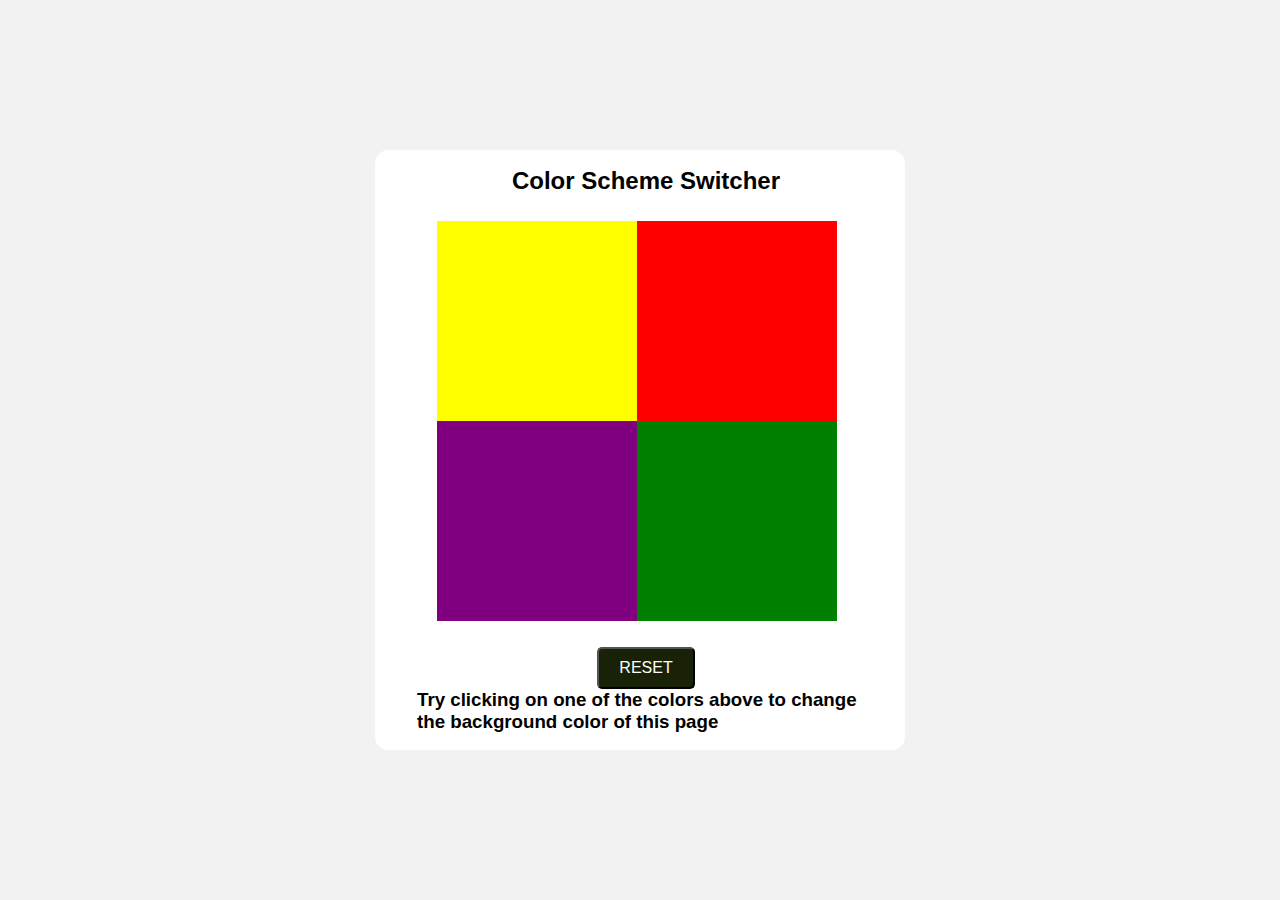
<file: Background changer/index.html>
<!DOCTYPE html>
<html lang="en">
<head>
    <meta charset="UTF-8">
    <meta name="viewport" content="width=device-width, initial-scale=1.0">
    <title>Document</title>
    <link rel="stylesheet" href="style.css">
</head>
<body>
    <div class="container">
        <div class="heading">
              <h2>Color Scheme Switcher</h2>
        </div>
      
<div class="boxes">
    <span class="button" id="yellow"></span>
    <span class="button" id="red"></span>
    <span class="button" id="purple"></span>
    <span class="button" id="green"></span>
</div>
    
 
       <div class="heading">
        <button id="reset">RESET</button>
         <h3>Try clicking on one of the colors above to change the background color of this page</h3>
       </div>
    </div>

    <script src="app.js"></script>
</body>
</html>
</file>
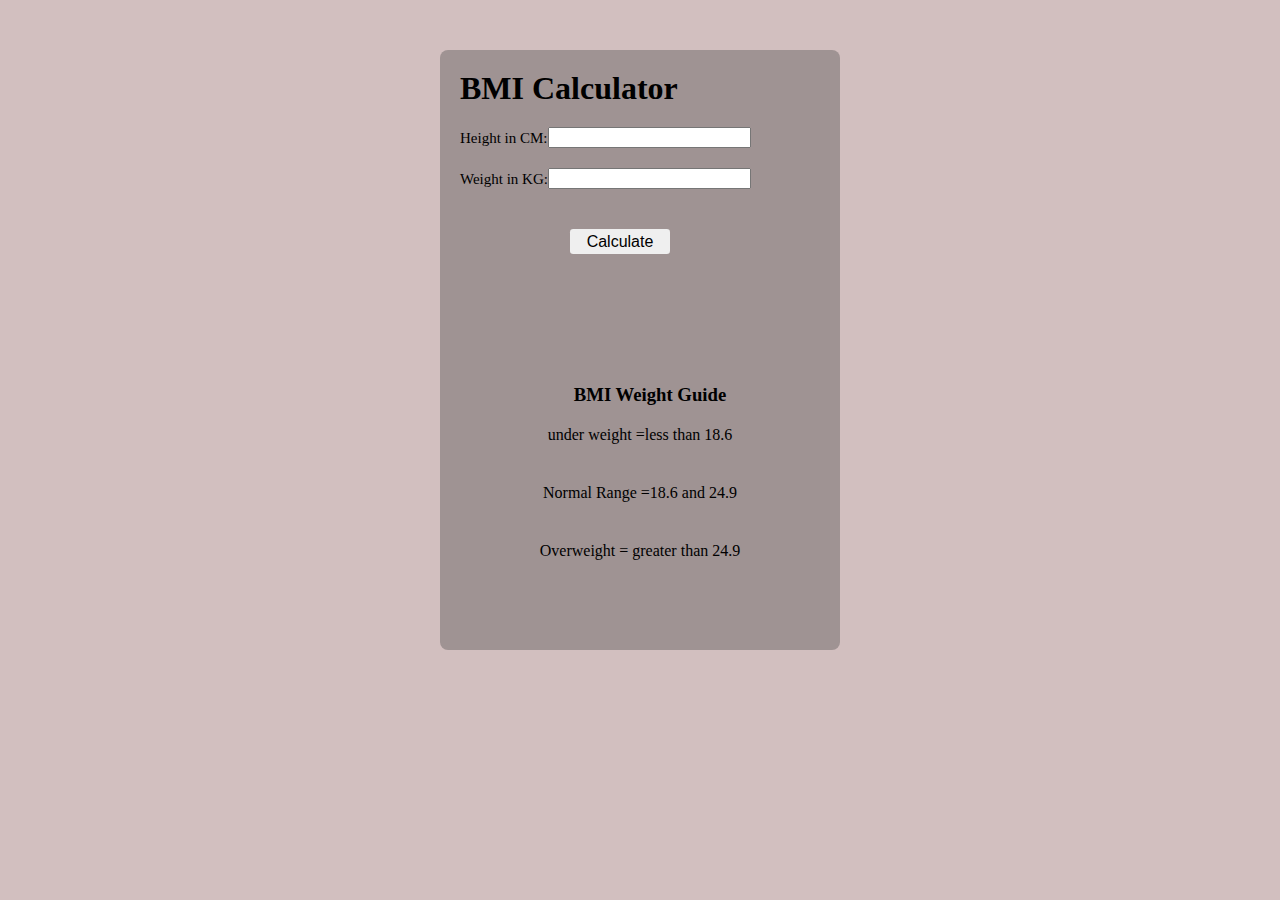
<file: BMI calculator/index.html>
<!DOCTYPE html>
<html lang="en">
<head>
    <meta charset="UTF-8">
    <meta name="viewport" content="width=device-width, initial-scale=1.0">
    <title>Document</title>
    <link rel="stylesheet" href="style.css">
</head>
<body>
    <div class="container">
        <h1 >BMI Calculator</h1>
        <form >
            <p>
                <label >Height in CM:</label><input type="text" id="height">
            </p>
            <p>
                <label > Weight in KG:</label><input type="text" id="weight">
            </p>
            <button id="btn">Calculate</button>
            <div class="res" >
                <p class="results"></p>
            </div>
            <div id="weight-guide">
                <h3>BMI Weight Guide</h3>
                <p>under weight =less than 18.6</p>
                <p>Normal Range =18.6 and 24.9</p>
                <p>Overweight = greater than 24.9</p>
            </div>
        </form>
    </div>
<script src="app.js"></script>
</body>
</html>
</file>
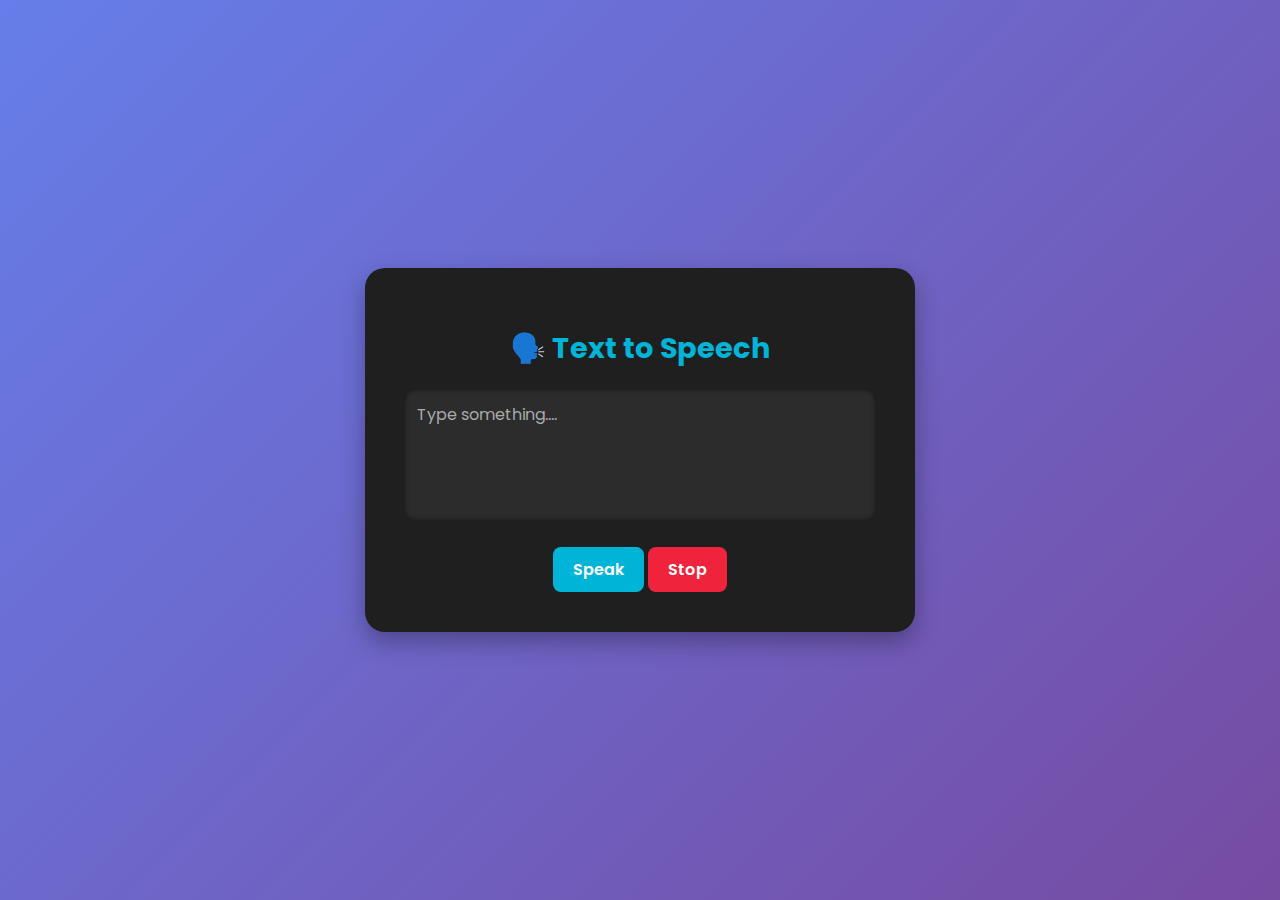
<file: ConvertTextToSpeech/index.html>
<!DOCTYPE html>
<html lang="en">
<head>
    <meta charset="UTF-8">
    <meta name="viewport" content="width=device-width, initial-scale=1.0">
    <title>Text To Speech</title>
    <link rel="stylesheet" href="style.css ">
    <link href="https://fonts.googleapis.com/css2?family=Poppins:wght@400;500;600;700&display=swap" rel="stylesheet">

    <style>

</style>
</head>
<body>
    
    <div class="container">
        <!-- <h1>Text to Speech </h1> -->
          <h1>🗣️ Text to Speech</h1>
        <textarea class="text-area" placeholder="Type something...." autofocus></textarea>
        <div class="buttons">
            <button class="speak">
                Speak
            </button>
            <button class="stop">Stop</button>
        </div>
    </div>

    <script src="script.js"></script>
</body>
</html>
</file>
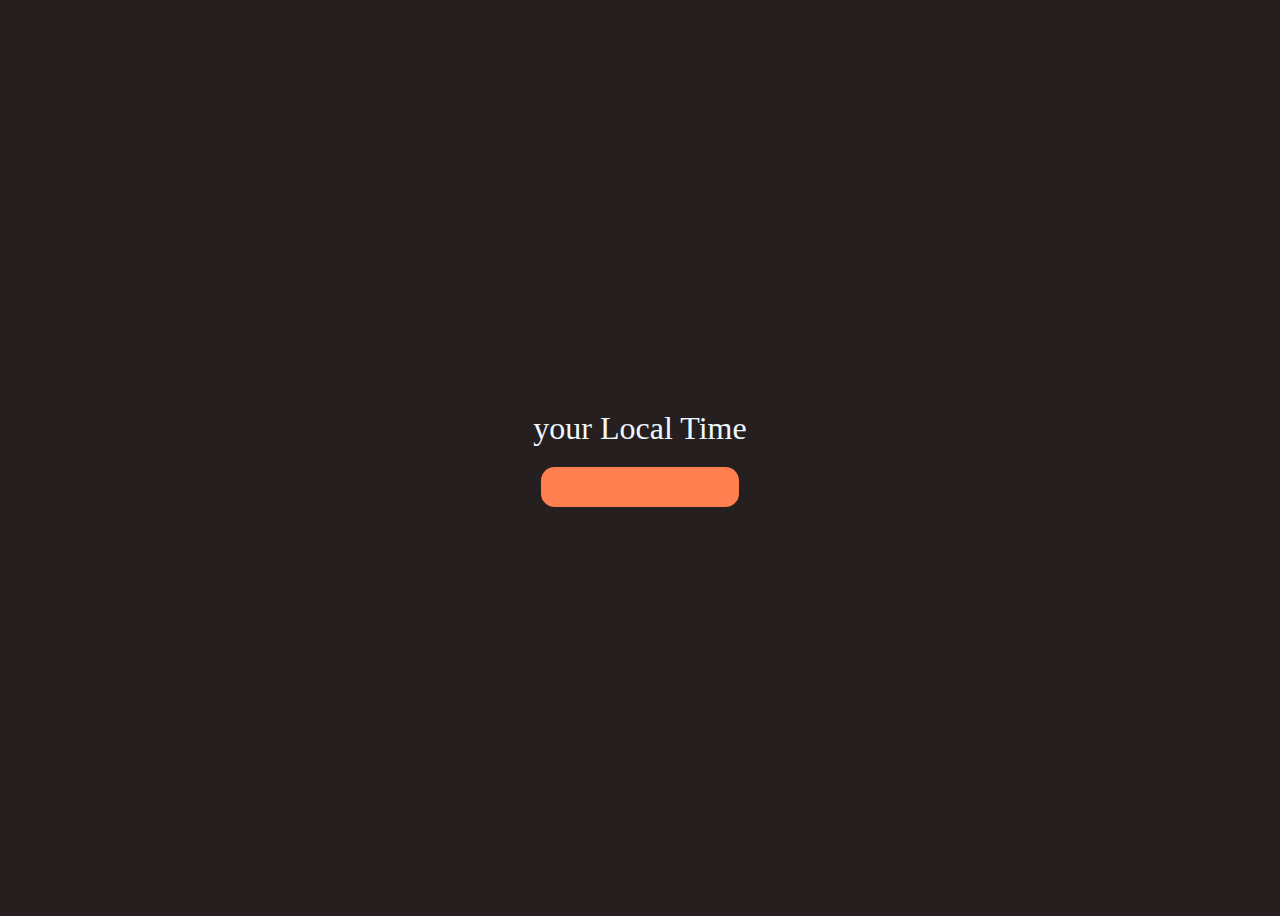
<file: Digital clock/index.html>
<!DOCTYPE html>
<html lang="en">
<head>
    <meta charset="UTF-8">
    <meta name="viewport" content="width=device-width, initial-scale=1.0">
    <title>Document</title>
    <link rel="stylesheet" href="style.css">
</head>
<body>
    <div class="center">
        <div id="banner">your Local Time </div>
        <div class="clock"></div>
    </div>

    <script src="app.js"></script>
</body>
</html>
</file>
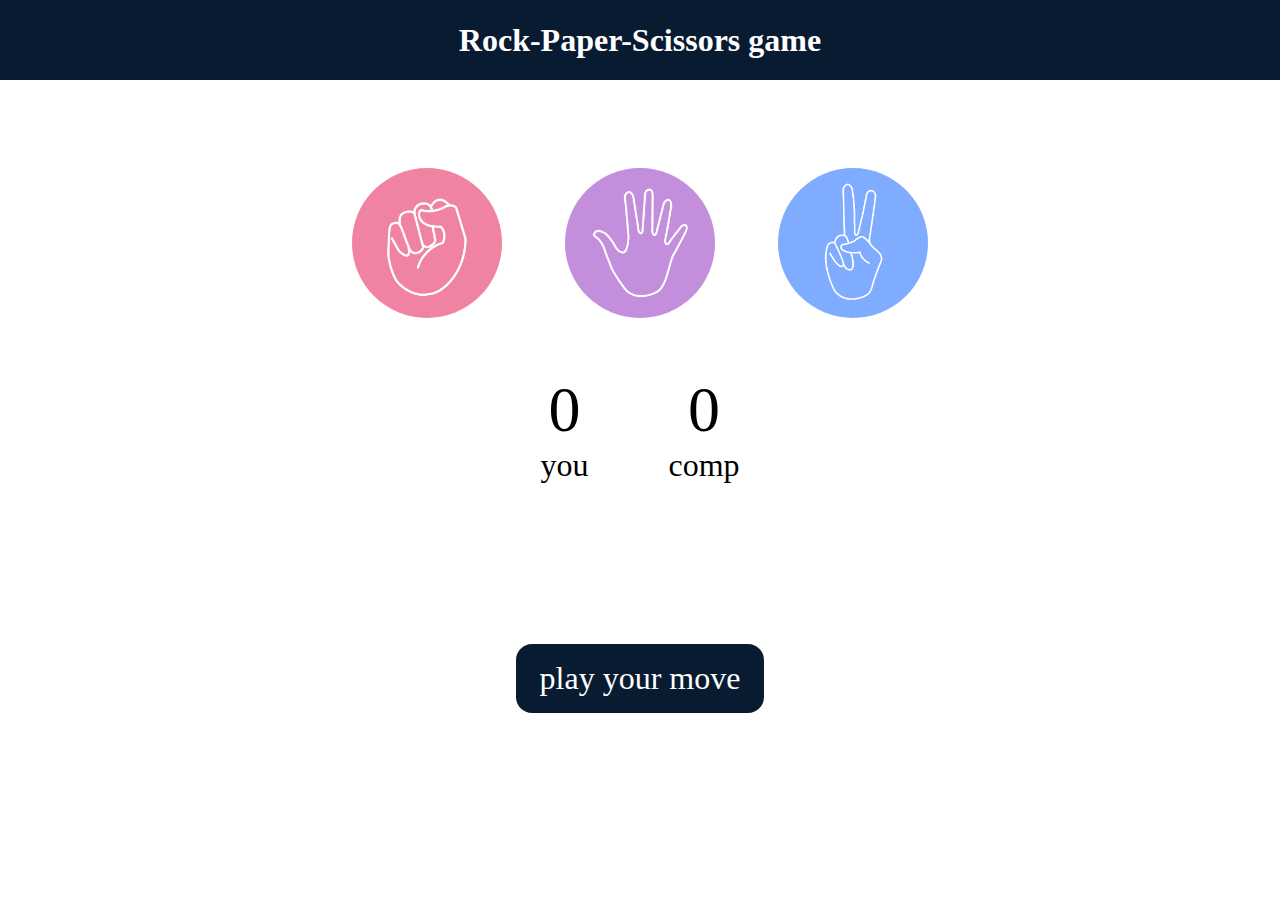
<file: rock paper seasor/index.html>
<!DOCTYPE html>
<html lang="en">
<head>
    <meta charset="UTF-8">
    <meta name="viewport" content="width=device-width, initial-scale=1.0">
    <title>Rock-Paper-Scissors game</title>
    <link rel="stylesheet" href="style.css">
</head>
<body>
    <h1>Rock-Paper-Scissors game</h1>
<div class="choices">
<div class="choice" id="rock">
    <img src="./images/rock.png" alt="rock">
</div>
<div class="choice" id="paper">
    <img src="./images/paper.png" alt="rock">
</div>
<div class="choice" id="scissors">
    <img src="./images/scissors.png" alt="rock">
</div>
</div>
<div class="score-board">
    <div class="score" >
        <p id="user-score">0</p>
        <p>you</p>
    </div>
     <div class="score">
        <p  id="comp-score">0</p>
        <p>comp</p>
    </div>


</div>
<div class="msg-container">
    <p id="msg">play your move</p>
</div>
<script src="app.js"></script>
</body>
</html>
</file>
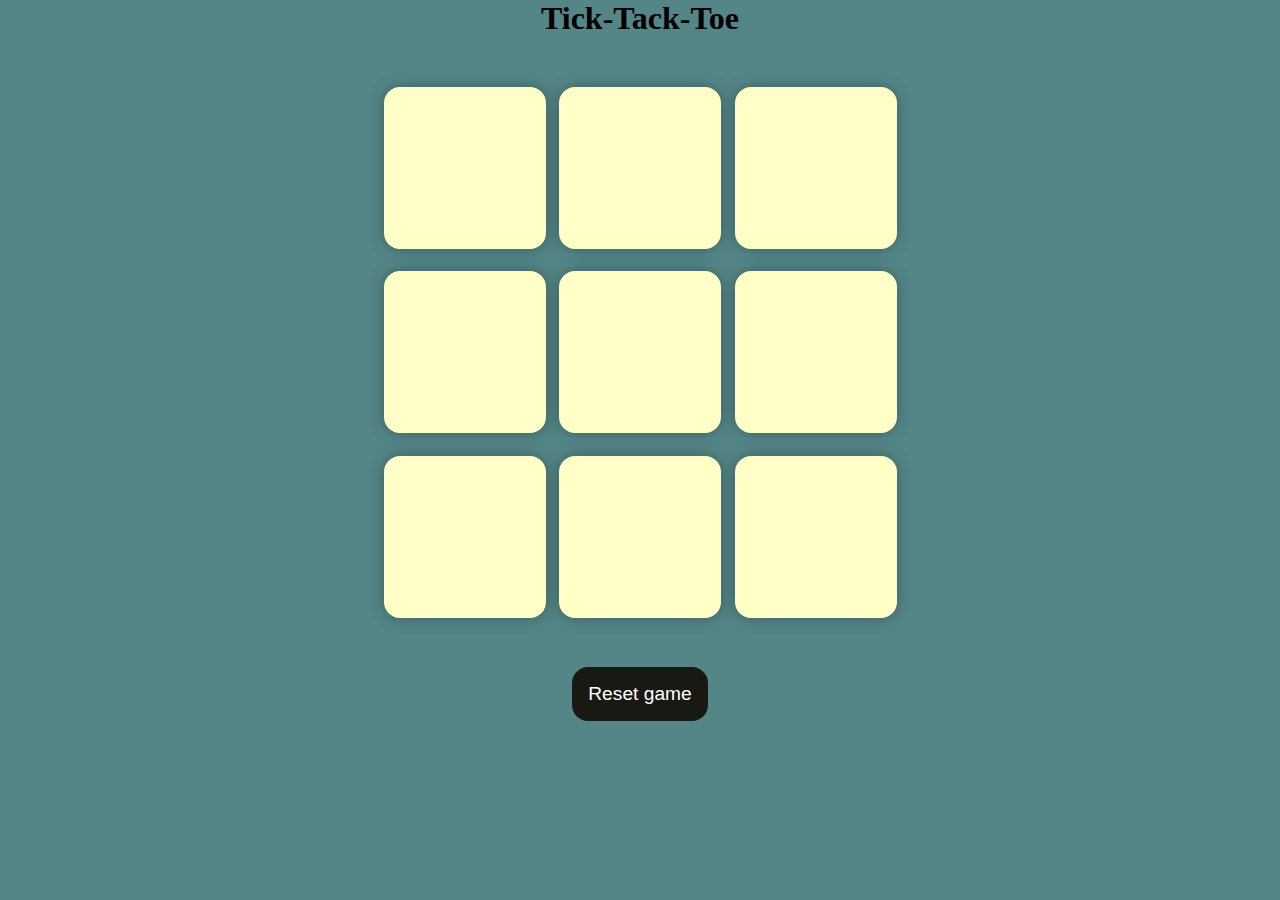
<file: tick tack toe/index.html>
<!DOCTYPE html>
<html lang="en">
<head>
    <meta charset="UTF-8">
    <title>tick -Tack -Toe</title>
    <link rel="stylesheet" href="style.css">
</head>
<body>
    <div class="msg-container hide">
        <p id="msg">winner</p>
        <button id="new-btn"> New Game</button>
    </div>
    <main>
<h1>Tick-Tack-Toe</h1>
<div class="container">
<div class="game">
    <button class="box"></button>
    <button class="box"></button>
    <button class="box"></button> 
    <button class="box"></button>
    <button class="box"></button>
    <button class="box"></button>
    <button class="box"></button>
    <button class="box"></button>
    <button class="box"></button>
</div>
</div>
<button id="reset-btn"> Reset game</button>
    </main>

    <script src="app.js"> </script>
</body>
</html>
</file>
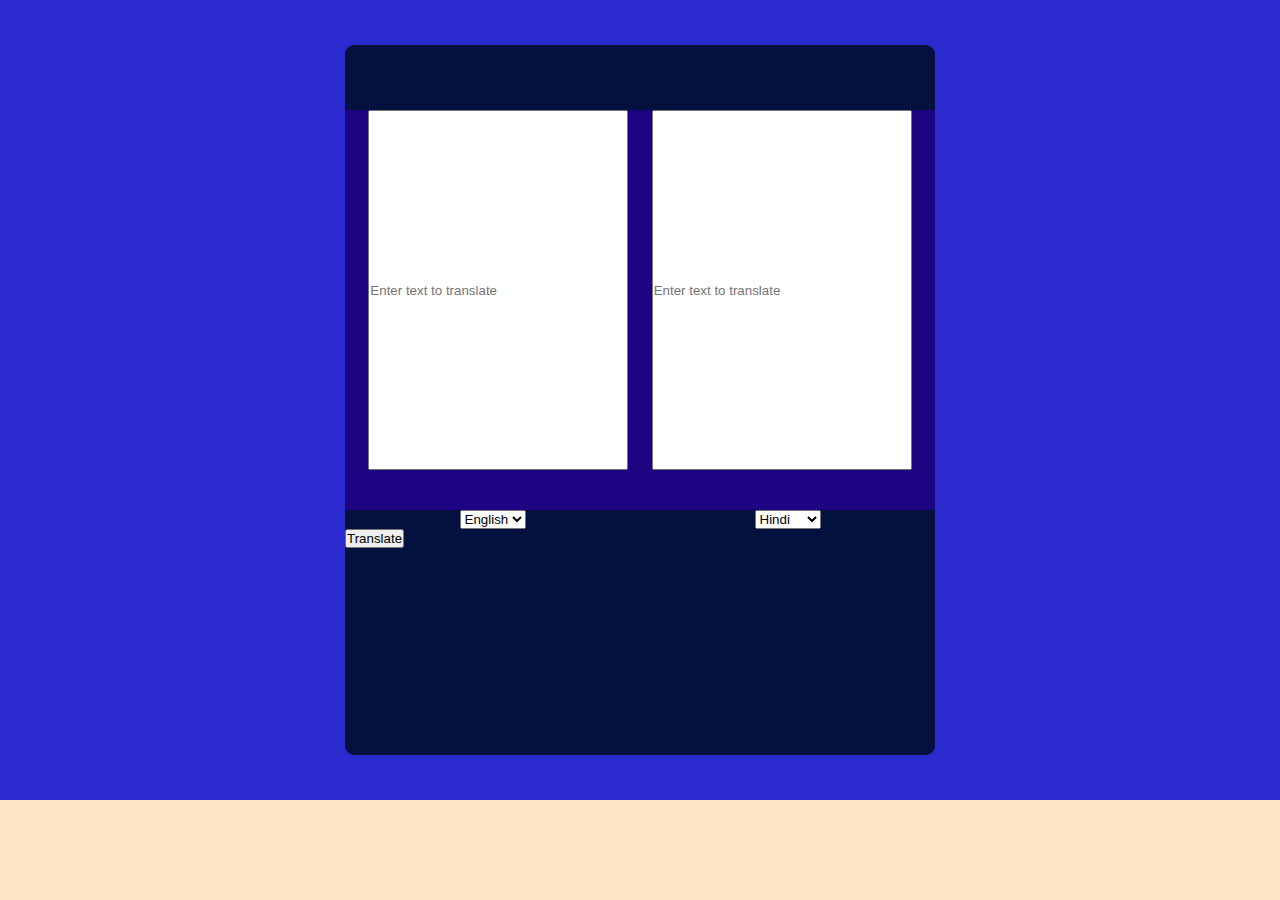
<file: Translator/index.html>
<!DOCTYPE html>
<html lang="en">
<head>
    <meta charset="UTF-8">
    <meta name="viewport" content="width=device-width, initial-scale=1.0">
    <title>Document</title>
    <link rel="stylesheet" href="style.css">
</head>
<body>
    <div class="container">
        <div class="box">

            <div class="box1">

        </div>
        <div class="box2">
            <div class="textarea">
                <input type="text" id="input" placeholder="Enter text to translate">

            </div>
            <div class="textarea">
                <input type="text" id="input" placeholder="Enter text to translate">

            </div>

        </div>
          <div class="box3">
           <div class="part1">
             <select  id="inputLanguage">
                <option value="En">English</option>
                <option value="HI-En">Hindi</option>
            </select>
           </div>
           
           <div class="part2">
             <select  id="outputLanguage">
                <option value="HI-En">Hindi</option>
                <option value="En">English</option>
                
            </select>
           </div>
            
        </div>
         <button id="translateButton">Translate</button>
        </div>

    </div>
</body>
</html>
</file>
<file: Background changer/style.css>
*{
    margin: 0;
    padding: 0;
    box-sizing: border-box;
    font-family: 'Poppins', sans-serif;
}
body{
    display: flex;
    justify-content: center;
    align-items: center;
    min-height: 100vh;
    background: #f2f2f2;
}

.heading{
    display: flex;
    flex-direction: column;
    justify-content: center;
    align-items: center;
    padding-left:12px;
}

.container{
    
    width: 530px;
    height: 600px;
    padding: 30px;  
   display: flex;
   flex-direction: column;
   align-items: center;
   justify-content: center;
    border-radius:0.85rem ;
    background-color: white;
}
.boxes{
margin: 1rem;
margin-left: 3.8rem ;
display: flex;
flex-wrap: wrap;
    width: 100%;
    height: 80%;
    border-radius: 10px;
padding: 10px;
}
#reset{
    background-color: rgb(25, 34, 6);

    color: white;
    padding: 10px 20px; 
    font-size: 16px;
    cursor: pointer;
    border-radius: 5px;
}
 .button{
    height: 200px;
    width: 200px;

 }

#yellow{
    background-color: yellow;
}
#red
    {
    background-color: red;
    }
#green{
    background-color: green;
}
#purple{
    background-color: purple
}
</file>
<file: BMI calculator/style.css>
*{
    margin: 0;
    padding: 0;
    box-sizing: border-box;
}

body{
    display: flex;
    align-items: center;
    justify-content: center;
    min-height: auto;
    background-color:  rgb(210, 191, 191);
}
.container{
    margin-top: 50px;
    height: 600px;
    width: 400px;
    background-color: rgb(159, 147, 147);
    border-radius: 0.5rem;
 
  

  
}

h1 {
    margin: 20px;
}
 p {
    margin: 20px;
    margin-left: 20px;
}
p label,input{
font-size: 15px;
text-decoration: none;
}

button
{
    margin: 20px;
    margin-left: 130px;
    font-size: 1rem;
    border: none;
    border-radius: 0.2rem;
    width: 100px;
    height: 25px;
}
.res{
display: flex;
justify-content: center;
align-items: center;
/* border: 2px solid rgb(211, 208, 208); */
height: 40px;
}

.results{
    font-size: 1.4rem;
    color: white;
}



#weight-guide{
        margin-top: 70px;
    /* margin-left: 20px; */

    display: flex;
flex-direction: column;
justify-content: center;
align-items: center;
    
}
h3{
    margin-left: 20px;
}
</file>
<file: ConvertTextToSpeech/style.css>
/* Background setup */
* {
  font-family: "Poppins", sans-serif;
  box-sizing: border-box;
}

body {
  margin: 0;
  padding: 0;
  height: 100vh;
  display: flex;
  justify-content: center;
  align-items: center;
  background: linear-gradient(135deg, #667eea, #764ba2);
  font-family: "Poppins", sans-serif;
}

/* Center box */
.container {
  background: #1f1f1f;
  color: #fff;
  padding: 40px;
  border-radius: 20px;
  box-shadow: 0 10px 25px rgba(0,0,0,0.3);
  width: 550px;
  text-align: center;
  animation: fadeIn 0.6s ease;
}

/* Title */
h1 {
  color: #00b4d8;
  margin-bottom: 20px;
  font-size: 1.8rem;
}

/* Text area */
.text-area {
  width: 100%;
  height: 130px;
  border: none;
  outline: none;
  resize: none;
  border-radius: 10px;
  padding: 12px;
  background: #2c2c2c;
  color: #fff;
  font-size: 1rem;
  margin-bottom: 20px;
  box-shadow: inset 0 0 5px rgba(0,0,0,0.4);
}

.text-area::placeholder {
  color: #aaa;
}

/* Buttons */
.btn-group {
  display: flex;
  justify-content: center;
  gap: 15px;
}

button {
  padding: 10px 20px;
  border: none;
  outline: none;
  cursor: pointer;
  font-weight: 600;
  font-size: 1rem;
  border-radius: 8px;
  transition: all 0.2s ease-in-out;
}

.speak {
  background: #00b4d8;
  color: white;
}

.speak:hover {
  background: #0096c7;
}

.stop {
  background: #ef233c;
  color: white;
}

.stop:hover {
  background: #d90429;
}

/* Simple fade animation */
@keyframes fadeIn {
  from { opacity: 0; transform: scale(0.95); }
  to { opacity: 1; transform: scale(1); }
}
</file>
<file: Digital clock/style.css>
body{
    display: flex;
    align-items: center;
    justify-content: center;
    background-color: rgb(37, 31, 31);
    min-height: 100vh;
}

.center{
display: flex;
flex-direction: column;
align-items: center;
justify-content: center;
}

#banner{
    font-size:2rem ;
    color: aliceblue;
}
.clock
{
    margin-top: 20px;
    height: 40px;
    width: 160px;
    border-radius: 0.85rem;
    background-color: coral;
    font-size: 30px;
    padding-left: 38px;
}
</file>
<file: rock paper seasor/style.css>
*{
    margin: 0;
    padding: 0;
    box-sizing: border-box;
    text-align: center;
}

h1{
    background-color: #081b31;
    color: #fff;
    height: 5rem;
    line-height: 5rem;
}

/* Choices */
.choice{
    height: 165px;
    width: 165px;
    border-radius: 50%;
    display: flex;
    justify-content: center;
    align-items: center;
}

.choice:hover{
    cursor: pointer;
    background-color: #081b31;
}

img{
    height: 150px;
    width: 150px;
    object-fit: cover;
    border-radius: 50%;
}

.choices{
    display: flex;
    justify-content: center;
    align-items: center;
    gap: 3rem;
    margin-top: 5rem;
    flex-wrap: wrap; /* ✅ mobile wrap */
}

/* Score board */
.score-board{
    display: flex;
    justify-content: center;
    align-items:center;
    font-size: 2rem;
    margin-top: 3rem;
    gap: 5rem;
    flex-wrap: wrap; /* ✅ mobile wrap */
}

#user-score, 
#comp-score{
    font-size: 4rem;
}

/* Message */
#msg{
    background-color: #081b31;
    color: #fff;
    font-size: 2rem;
    margin-top: 5rem;
    display: inline-block;
    padding: 1rem 1.5rem;
    border-radius: 1rem;
}

.msg-container{
    margin-top: 5rem;
}


/* =======responsive====== */

@media (max-width: 600px) {

    h1{
        font-size: 1.5rem;
        height: 4rem;
        line-height: 4rem;
    }

    .choice{
        height: 120px;
        width: 120px;
    }

    img{
        height: 100px;
        width: 100px;
    }

    .choices{
        gap: 1.5rem;
        margin-top: 3rem;
    }

    .score-board{
        gap: 2rem;
        font-size: 1.5rem;
    }

    #user-score,
    #comp-score{
        font-size: 3rem;
    }

    #msg{
        font-size: 1.2rem;
        padding: 0.7rem 1rem;
    }
}
</file>
<file: tick tack toe/style.css>
*{
    margin: 0;
    padding: 0;
}
body{
    background-color: #548687;
    text-align: center;
}
.container{
    height: 70vh;
     display:flex;
    justify-content: center;
    align-items: center;
    

}


.game{
    height: 60vmin;
    width: 60vmin;
    display:flex;
    flex-wrap: wrap;
    justify-content: center;
    align-items: center;
    gap: 1.5vmin;
}

.box{
    height: 18vmin;
    width: 18vmin;
border-radius: 1rem;
border: none;
    box-shadow: 0 0 1rem rgba(0,0 ,0, 0.3);
    font-size: 8vmin;
    color: #b0413e;
    background-color:#ffffc7;;
}

#reset-btn{
    padding: 1rem;
    font-size: 1.2rem;
    background-color: #191913;
    color: #fff;
    border-radius: 1rem;
    border: none;
}
#new-btn{
    padding: 1rem;
    font-size: 1.2rem;
    background-color: #191913;
    color: #fff;
    border-radius: 1rem;
    border: none;
}
#msg{
    color: #ffffc7;
    font-size: 5vmin;
}
.msg-container{
    height: 20vmin;
}
.hide{
    
    display: none;

}
</file>
<file: Translator/style.css>
*{
    margin: 0%;
    padding: 0%;
    box-sizing: border-box;

}

body{
    background-color: bisque;
}

.container
{
    background-color: rgb(42, 42, 206);
    height:800px ;
    width: 100%;
    display: flex;
    justify-content: center;    
    align-items: center;
  
}

.box1{
    height: 60px;
    margin-top: 5px;

}
.box
{
    width: 590px;
    height: 710px;
    background-color: rgb(4, 16, 61);
      border-radius: 9px;
    


}
.box2{
    width: 100%;
    height: 400px;
    background-color: rgb(29, 4, 131);
    display: flex;
    justify-content: space-evenly;
    
}
input
{
    width: 260px;
    height: 360px;
    
}
.box3{
    display: flex;
    justify-content: space-around;
}
</file>
